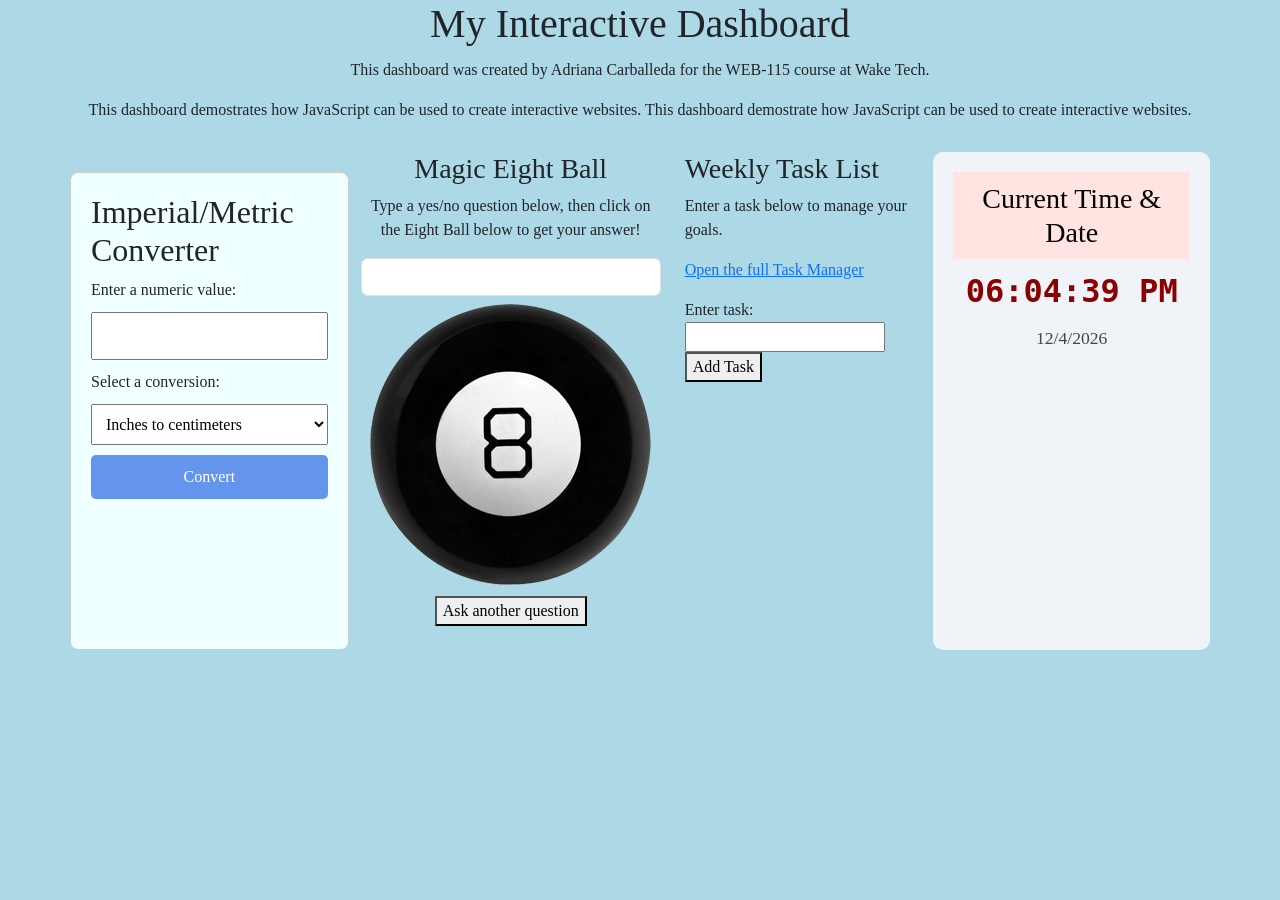
<file: index.html>
<!DOCTYPE html>
<html lang="en">
<head>
    <!-- Bootstrap  -->
    <link href="https://cdn.jsdelivr.net/npm/bootstrap@5.3.8/dist/css/bootstrap.min.css" rel="stylesheet" integrity="sha384-sRIl4kxILFvY47J16cr9ZwB07vP4J8+LH7qKQnuqkuIAvNWLzeN8tE5YBujZqJLB" crossorigin="anonymous">
        <script defer src="https://cdn.jsdelivr.net/npm/bootstrap@5.3.8/dist/js/bootstrap.bundle.min.js" integrity="sha384-FKyoEForCGlyvwx9Hj09JcYn3nv7wiPVlz7YYwJrWVcXK/BmnVDxM+D2scQbITxI" crossorigin="anonymous"></script>

    <title>My Interactive Dashboard</title>
    <meta charset="UTF-8">
    <meta name="viewport" content="width=device-width, initial-scale=1.0">

    <!--Main CSS-->
    <link rel="stylesheet" href="css/style.css">

    <!-- Main JavaScript -->
    <script defer src="js/script.js"></script>

    <!--Metric Converter JavaScript -->
    <script defer src="js/metric-converter.js"></script>
    

    <!--Task Manager JavaScript -->
    <script defer src="js/task-manager.js"></script>

    <!--Digital Clock JavaScript -->
    <script src="js/digital-clock.js" defer></script>
    <link rel="stylesheet" href="css/digital-clock.css">

</head>


<body>
    <header class="dashboard-header">
        <h1>My Interactive Dashboard</h1>
        <p>This dashboard was created by Adriana Carballeda for the WEB-115 course at Wake Tech.</p>
    

    <script>
        document.write("This dashboard demostrates how JavaScript can be used to create interactive websites.")
    </script>
        <script>
            document.write("This dashboard demostrate how JavaScript can be used to create interactive websites.")
        </script>
    </header>

    
    <!--The <noscript> is for web browsers with JavaScript rendering disabled.--> 
    <noscript>
        Unfortunately, your web browser does not support JavaScript
    </noscript>

    <div class="container">
        <div class="row">
        <!-- Metric Converter-->
            <div class="col" id="metric-converter">
                <h2>Imperial/Metric Converter</h2>

                <form id="metric-form">
                    <label for="input-value">Enter a numeric value:</label>
                    <input type="number" id="input-value" step="any" required>

                    <label for="conversion-type">Select a conversion:</label>
                    <select id="conversion-type">
                        <option value="1">Inches to centimeters</option>
                        <option value="2">Feet to centimeters</option>
                        <option value="3">Yards to meters</option>
                        <option value="4">Miles to kilometers</option>
                        <option value="5">Centimeters to inches</option>
                        <option value="6">Centimeters to feet</option>
                        <option value="7">Meters to yards</option>
                        <option value="8">Kilometers to miles</option>
                    </select>

                    <button type="submit" id="convert-button">Convert</button>
                </form>

                <p id="conversion-result"></p>

            </div>

        <!-- Magic Eight Ball -->
            <div class="col" id="magic-eight-ball">
                <script src="js/magic-eight-ball.js" defer></script>
                <link rel="stylesheet" href="css/magic-eight-ball.css">
                
                <h3 class="heading">Magic Eight Ball</h3>
                <form>
                    <p>Type a yes/no question below, then click on the Eight Ball below to get your answer!</p>
                    <input id="question" name="question" class="form-control">

                    <div id="magicEightBall">
                        <div id="circle"></div>
                        <img id="ball" src="img/magic-eight-ball.png"/>
                    </div>
                    <button id="reset" name="reset" type="reset">Ask another question</button>
                </form>
                <br>
            </div>

        <!--Task Manager-->
            <div class="col" id="weekly-tasks">
                <div id="task-list">
                    
                    <h3>Weekly Task List</h3>
                    <p>Enter a task below to manage your goals.</p>
                    <p>
                        <a href="task_manager.html">Open the full Task Manager</a>
                    </p>

                    <form>
                        <label for="task-name">Enter task:</label>
                        <input type="text" id="task-name">

                        <button type="button" id="add-task">
                            Add Task
                        </button>
                    </form>
                </div>
            </div>   

        <!--Digital Clock-->
            <div id="digital-clock" class="col">
                <h3>Current Time & Date</h3>
                <p id ="clock-face"></p>
                <p id ="calendar-date"></p>
            </div>

        </div>
    </div>
</body>
</html>
</file>
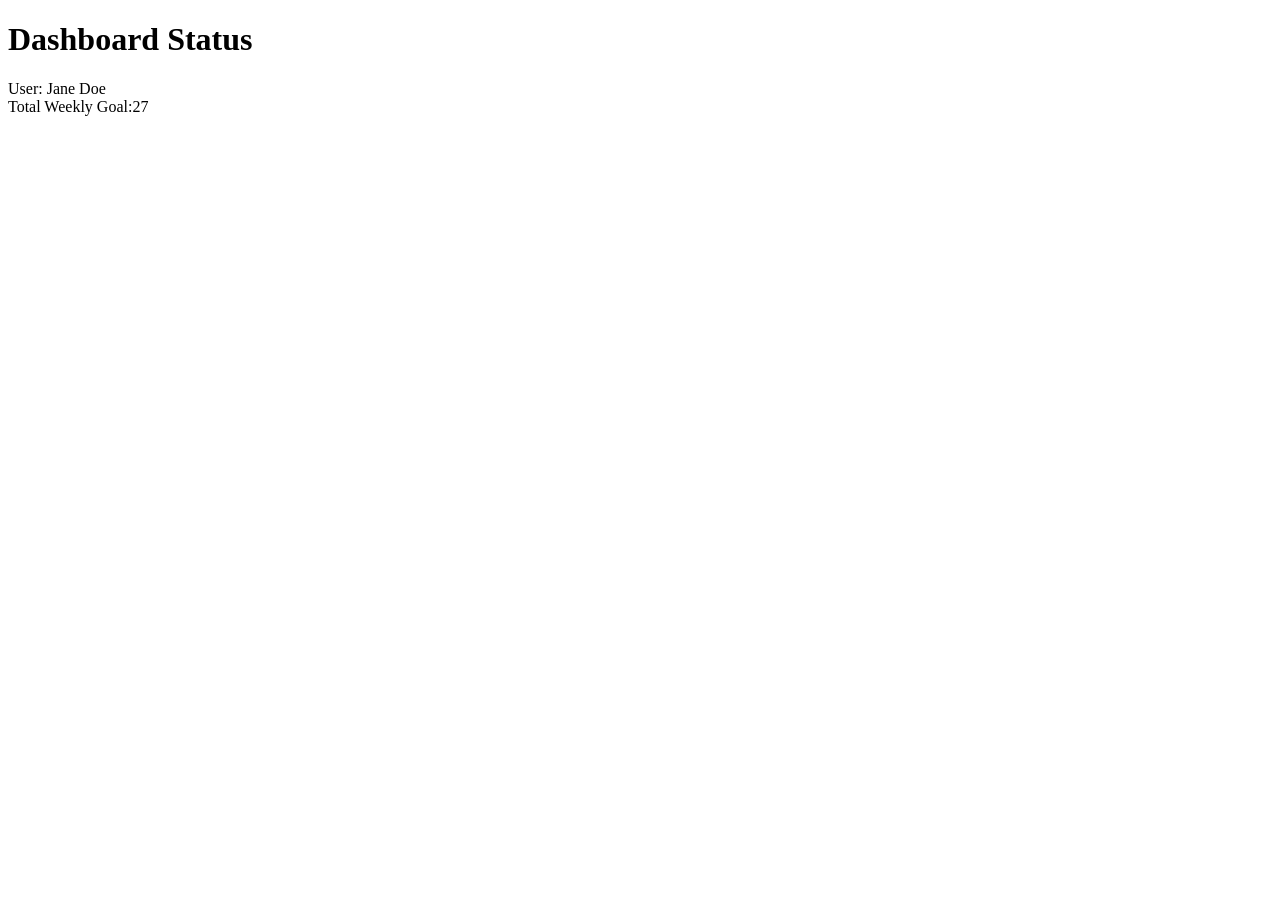
<file: debug.html>
<!DOCTYPE html>
<html lang="en">
<head>
    <meta charset="UTF-8">
    <title>JavaScript Debugging Exercise</title>
</head>
<body>
    <h1>Dashboard Status</h1>
    <div id="display"></div>
 
    <script>
        // Weekly Goal: Calculate the total weekly task goal for a user.
 
        // Declare variables and values
        let userName = "Jane Doe";
        let dailyGoal = 5;
        let bonusTasks = 2;
        //FIXED:Corrected variable bonusTaks from string to number data type.
 
        // Output message to console
        console.log("Checking status for: " + userName);
        //FIXED: Added missing parenthesis to console.log.
 
        // Calculate weekly goal based on number of workdays (5) per week
        let weeklyGoal = dailyGoal * 5;
        //FIXED: Corrected variable name.
        //FIXED: Changed the dailyGoal multiplier to 5 to reflect a standard work week.
 
        // Add bonusTasks to weeklyGoal.
        // Note: Check for data type issues
        let totalGoal = weeklyGoal + bonusTasks;
        //FIXED: Corrected using the addition operator instead of the assignment operator.
 
        // Output results to web page
        document.write("User: " + userName + "<br>");
        document.write("Total Weekly Goal:"  + totalGoal);
        //FIXED: Added missing closing parenthesis to document.write.
 
    </script>
</body>
</html>
</file>
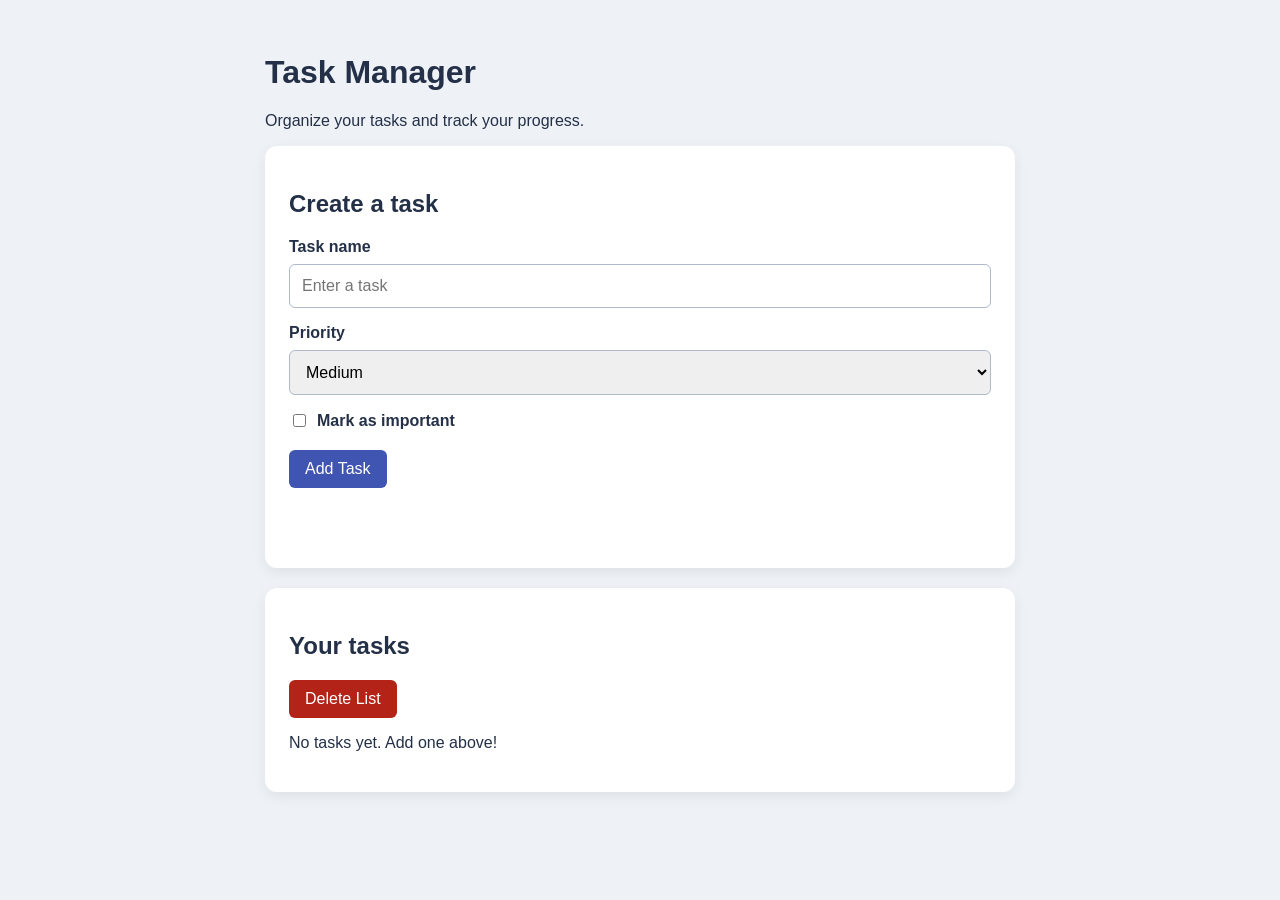
<file: task_manager.html>
<!DOCTYPE html>
<html lang="en">
<head>
  <meta charset="UTF-8">
  <meta name="viewport" content="width=device-width, initial-scale=1.0">
  <title>Task Manager</title>

  <style>
    * {
      box-sizing: border-box;
    }

    body {
      margin: 0;
      padding: 24px;
      font-family: Arial, sans-serif;
      background: #eef2f7;
      color: #243047;
    }

    main {
      max-width: 750px;
      margin: 30px auto;
    }

    .panel {
      background: white;
      padding: 24px;
      margin-bottom: 20px;
      border-radius: 12px;
      box-shadow: 0 4px 14px #00000012;
    }

    label {
      display: block;
      margin-top: 16px;
      font-weight: bold;
    }

    input[type="text"],
    select {
      width: 100%;
      padding: 12px;
      margin-top: 8px;
      border: 1px solid #aeb9cc;
      border-radius: 6px;
      font: inherit;
    }

    .checkbox-label {
      display: flex;
      align-items: center;
      gap: 8px;
    }

    button {
      padding: 10px 16px;
      border: none;
      border-radius: 6px;
      cursor: pointer;
      font: inherit;
      background: #4054b2;
      color: white;
    }

    button:hover {
      filter: brightness(0.9);
    }

    button:focus-visible {
      outline: 3px solid #8597ff;
      outline-offset: 3px;
    }

    .buttons {
      display: flex;
      flex-wrap: wrap;
      gap: 10px;
      margin-top: 20px;
    }

    .delete-button {
      background: #b42318;
    }

    .task {
      padding: 16px;
      margin-top: 14px;
      border: 1px solid #dce2ed;
      border-left: 6px solid;
      border-radius: 8px;
    }

    .task-heading {
      display: flex;
      align-items: flex-start;
      gap: 10px;
    }

    .task-name {
      margin: 0;
      overflow-wrap: anywhere;
    }

    .task-info {
      font-size: 14px;
      color: #586579;
    }

    #status {
      min-height: 24px;
    }

    @media (max-width: 500px) {
      body {
        padding: 12px;
      }

      .panel {
        padding: 18px;
      }
    }
  </style>
</head>

<body>
  <main>
    <h1>Task Manager</h1>
    <p>Organize your tasks and track your progress.</p>

    <section class="panel">
      <h2 id="form-title">Create a task</h2>

      <form id="task-form">
        <label for="task-name">Task name</label>
        <input
          type="text"
          id="task-name"
          placeholder="Enter a task"
          maxlength="150"
          required
        >

        <label for="task-priority">Priority</label>
        <select id="task-priority">
          <option value="High">High</option>
          <option value="Medium" selected>Medium</option>
          <option value="Low">Low</option>
        </select>

        <label class="checkbox-label">
          <input type="checkbox" id="task-important">
          Mark as important
        </label>

        <div class="buttons">
          <button type="submit" id="submit-button">Add Task</button>
          <button type="button" id="cancel-button" hidden>
            Cancel Edit
          </button>
        </div>
      </form>

      <p id="status" role="status"></p>
    </section>

    <section class="panel">
      <h2>Your tasks</h2>

      <button type="button" id="delete-list" class="delete-button">
        Delete List
      </button>

      <div id="task-list"></div>
    </section>
  </main>

  <script>
    "use strict";

    // Store tasks as objects inside an array.
    let tasks = [];
    let nextId = 1;
    let editingId = null;

    // Select the HTML elements.
    const taskForm = document.getElementById("task-form");
    const taskName = document.getElementById("task-name");
    const taskPriority = document.getElementById("task-priority");
    const taskImportant = document.getElementById("task-important");
    const taskList = document.getElementById("task-list");
    const submitButton = document.getElementById("submit-button");
    const cancelButton = document.getElementById("cancel-button");
    const deleteListButton = document.getElementById("delete-list");
    const status = document.getElementById("status");

    // Log the full array after every change and refresh the display.
    function updateDisplay(message) {
      console.log(JSON.stringify(tasks));
      displayTasks();
      status.textContent = message;
    }

    // Add a new task object.
    function addTask(name, priority, isImportant) {
      const task = {
        id: nextId++,
        name: name,
        priority: priority,
        isImportant: isImportant,
        isCompleted: false
      };

      tasks.push(task);
      updateDisplay("Task added.");
    }

    // Update the selected task.
    function updateTask(id, name, priority, isImportant) {
      const task = tasks.find(task => task.id === id);

      if (!task) return;

      task.name = name;
      task.priority = priority;
      task.isImportant = isImportant;

      updateDisplay("Task updated.");
    }

    // Mark a task complete or incomplete.
    function completeTask(id, isCompleted) {
      const task = tasks.find(task => task.id === id);

      if (!task) return;

      task.isCompleted = isCompleted;
      updateDisplay(
        isCompleted ? "Task completed." : "Task reopened."
      );

      document.getElementById("complete-" + id).focus();
    }

    // Load a task into the form for editing.
    function editTask(id) {
      const task = tasks.find(task => task.id === id);

      if (!task) return;

      editingId = id;
      taskName.value = task.name;
      taskPriority.value = task.priority;
      taskImportant.checked = task.isImportant;

      submitButton.textContent = "Save Changes";
      cancelButton.hidden = false;
      document.getElementById("form-title").textContent = "Edit task";

      taskName.focus();
    }

    // Delete one task.
    function deleteTask(id) {
      tasks = tasks.filter(task => task.id !== id);

      if (editingId === id) {
        resetForm();
      }

      updateDisplay("Task deleted.");
      taskName.focus();
    }

    // Delete the entire task list.
    function deleteTaskList() {
      tasks = [];
      resetForm();
      updateDisplay("Task list deleted.");
      taskName.focus();
    }

    // Return the form to add mode.
    function resetForm() {
      taskForm.reset();
      editingId = null;
      submitButton.textContent = "Add Task";
      cancelButton.hidden = true;
      document.getElementById("form-title").textContent =
        "Create a task";
      taskName.setCustomValidity("");
    }

    // Display tasks using DOM nodes.
    function displayTasks() {
      taskList.replaceChildren();
      deleteListButton.disabled = tasks.length === 0;

      if (tasks.length === 0) {
        const message = document.createElement("p");
        message.textContent = "No tasks yet. Add one above!";
        taskList.appendChild(message);
        return;
      }

      tasks.forEach(task => {
        const taskDiv = document.createElement("div");
        taskDiv.className = "task";

        // Apply priority styling with JavaScript.
        if (task.priority === "High") {
          taskDiv.style.borderLeftColor = "#b45309";
        } else if (task.priority === "Medium") {
          taskDiv.style.borderLeftColor = "#4054b2";
        } else {
          taskDiv.style.borderLeftColor = "#16705b";
        }

        const heading = document.createElement("div");
        heading.className = "task-heading";

        // Create a completion checkbox as a DOM node.
        const completeCheckbox = document.createElement("input");
        completeCheckbox.type = "checkbox";
        completeCheckbox.id = "complete-" + task.id;
        completeCheckbox.checked = task.isCompleted;

        completeCheckbox.addEventListener("change", function () {
          completeTask(task.id, completeCheckbox.checked);
        });

        const name = document.createElement("label");
        name.className = "task-name";
        name.htmlFor = completeCheckbox.id;
        name.textContent = task.name;

        // Important tasks appear in red.
        name.style.color = task.isImportant ? "red" : "#243047";

        // Completed tasks have a strikethrough.
        name.style.textDecoration =
          task.isCompleted ? "line-through" : "none";

        heading.append(completeCheckbox, name);

        const information = document.createElement("p");
        information.className = "task-info";
        information.textContent =
          "Priority: " + task.priority +
          (task.isImportant ? " | Important" : "") +
          (task.isCompleted ? " | Completed" : " | Open");

        const buttons = document.createElement("div");
        buttons.className = "buttons";

        const editButton = document.createElement("button");
        editButton.type = "button";
        editButton.textContent = "Edit";
        editButton.addEventListener("click", function () {
          editTask(task.id);
        });

        const deleteButton = document.createElement("button");
        deleteButton.type = "button";
        deleteButton.textContent = "Delete";
        deleteButton.className = "delete-button";
        deleteButton.addEventListener("click", function () {
          deleteTask(task.id);
        });

        buttons.append(editButton, deleteButton);
        taskDiv.append(heading, information, buttons);
        taskList.appendChild(taskDiv);
      });
    }

    // Handle adding and saving tasks.
    taskForm.addEventListener("submit", function (event) {
      event.preventDefault();

      const name = taskName.value.trim();

      if (name === "") {
        taskName.setCustomValidity("Please enter a task name.");
        taskName.reportValidity();
        return;
      }

      if (editingId === null) {
        addTask(
          name,
          taskPriority.value,
          taskImportant.checked
        );
      } else {
        updateTask(
          editingId,
          name,
          taskPriority.value,
          taskImportant.checked
        );
      }

      resetForm();
      taskName.focus();
    });

    taskName.addEventListener("input", function () {
      taskName.setCustomValidity("");
    });

    cancelButton.addEventListener("click", function () {
      resetForm();
      taskName.focus();
    });

    deleteListButton.addEventListener("click", deleteTaskList);

    // Show the initial empty state.
    displayTasks();
  </script>
</body>
</html>
</file>
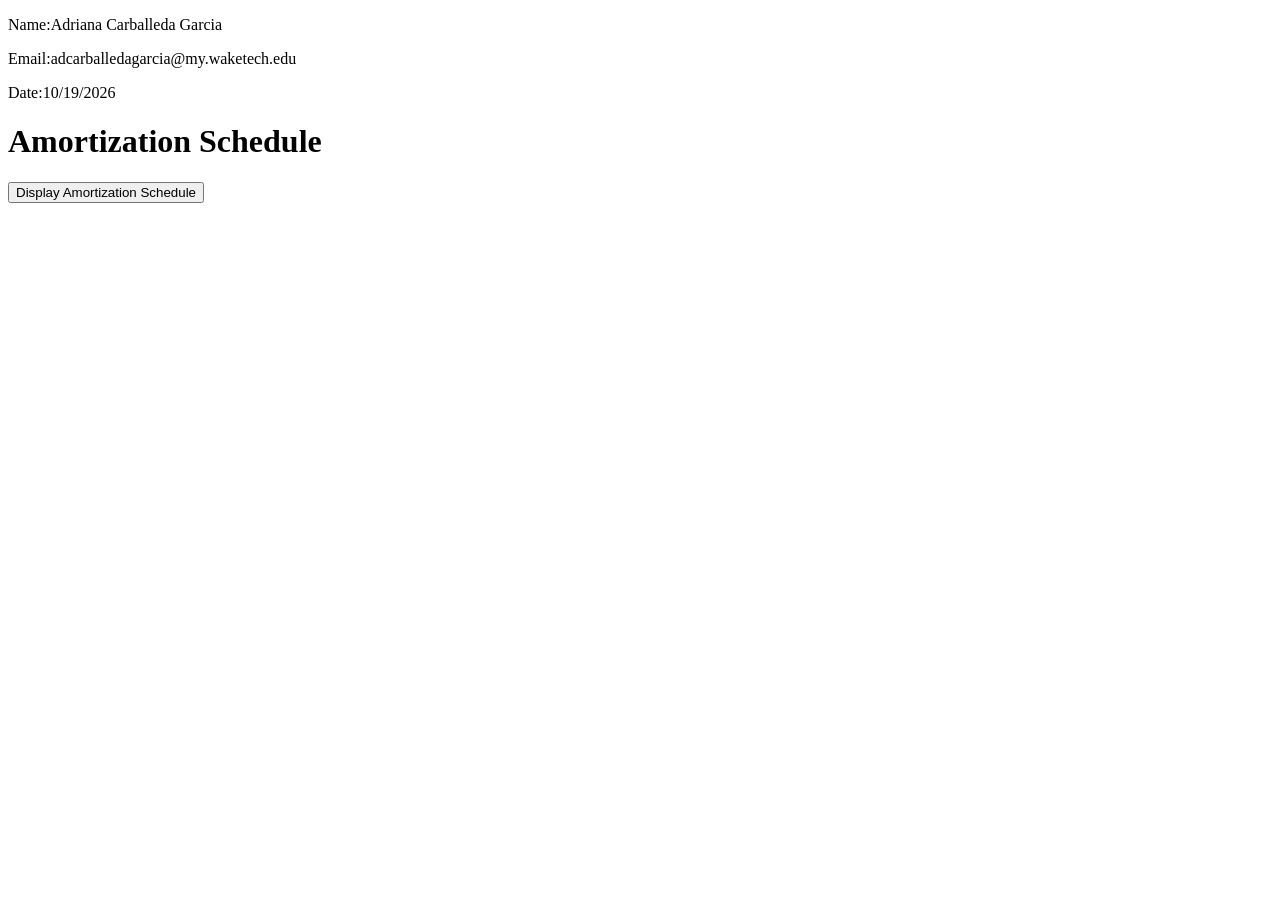
<file: MidtermCodingExam/codingExam.html>
<!DOCTYPE html>
<html lang="en">
<head>
    <meta charset="UTF-8">
    <meta name="viewport" content="width=device-width, initial-scale=1.0">
    <title>Amortization Schedule</title>
</head>
<body>
    <p>Name:Adriana Carballeda Garcia</p>
    <p>Email:adcarballedagarcia@my.waketech.edu</p>
    <p>Date:10/19/2026</p>

    <h1> Amortization Schedule</h1>
    <button id="Button1">Display Amortization Schedule</button>

    <div id = "results"></div>

    <script>
        //Create a button with the id "Button1". Use an event listener to call function when the button is clicked.
        let button = document.getElementById("Button1");
        button.addEventListener("click", displaySchedule);

        //Function to display the amortization schedule.
        function displaySchedule() {
            //Ask the user for the loan amount(without commas).
            let loanAmount = parseFloat(prompt("Enter the loan amount (without commas):"));

            if (isNaN(loanAmount) || loanAmount <= 0) {
                alert("Please enter a valid loan amount.");
                return;
            }

            //Ask user to enter loan term in years. Check if the loan term is either 15 or 30 years.
            let termYears = parseInt(prompt("Enter the loan term in years (15 or 30):"));
            
            if (termYears !== 15 && termYears !== 30) {
                alert("Invalid loan term. Please enter either 15 or 30.");
                return;
            }
            
            //Calculate the monthly mortgage payment using the fixed annual interest rate to 5.75%.
            let interestRate = 0.0575;

            let monthlyPayment = (((interestRate / 12) * loanAmount) / (1 - Math.pow(1 + (interestRate / 12), (termYears * -12)))).toFixed(2);
        
            //Calculate the total number of monthly payments.
            let termMonths = termYears * 12;

            //Calculate tje total interest paid over the loan term.
            let totalInterest = (monthlyPayment * termMonths) - loanAmount;

            //Calculate total morgage amount including interest.
            let totalLoan = loanAmount + totalInterest;
            
             // Display the mortgage information on the page
            let results = document.getElementById("results");

            results.innerHTML = "<h2>Mortgage Information</h2>" +
                "<p>Mortgage Term: " + termYears + " years</p>" +
                "<p>Interest Rate: " + (interestRate * 100).toFixed(2) + "%</p>" +
                "<p>Loan Amount: $" + loanAmount.toFixed(2) + "</p>" +
                "<p>Monthly Payment: $" + monthlyPayment + "</p>" +
                "<p>Total Interest: $" + totalInterest.toFixed(2) + "</p>" +
                "<p>Total Mortgage Amount: $" + totalLoan.toFixed(2) + "</p>";
            

            
            // Set the starting balance to the total mortgage amount
            let balance = totalLoan;

            // Add a heading for the amortization schedule
            results.innerHTML += "<h2>Amortization Schedule</h2>";

            // Loop through each monthly payment
            for (let month = 1; month <= termMonths; month++) {

                balance = balance - monthlyPayment;

                // Prevent a negative balance on the last payment
                if (balance <= 0.005) {
                    balance = 0;
                }

                // Display the month, payment, and remaining balance
                results.innerHTML += "<p>Month " + month +
                    " | Payment: $" + monthlyPayment +
                    " | Balance: $" + balance.toFixed(2) + "</p>";
            
                //Check if the remaining balance reaches zero
                if (balance === 0) {
                    results.innerHTML += "<p>This is the Ending Amortization Calculator...</p>";
                    break;
                }        
            
            }
        
        }
    </script>
</body>
</html>
</file>
<file: css/style.css>
body {
        background-color: lightblue; font-family: 'Times New Roman', Times, serif;
    }

    #metric-converter {
    background-color:azure;
    border: 1px solid #cccccc;
    border-radius: 8px;
    padding: 20px;
    margin-top: 20px;
}

#metric-converter form {
    display: flex;
    flex-direction: column;
    gap: 10px;
}

#metric-converter input,
#metric-converter select,
#metric-converter button {
    padding: 10px;
}

#metric-converter button {
    background-color:cornflowerblue;
    color: white;
    border: none;
    border-radius: 5px;
    cursor: pointer;
}

#metric-converter button:hover {
    background-color: #053c8e;
}

#conversion-result {
    margin-top: 15px;
    font-weight: bold;
}

/* Dashboard heading */
.dashboard-header {
    text-align: center;
    margin-bottom: 30px;
}

.dashboard-header h1 {
    margin-bottom: 10px;
}


/* Container for the three applications */
.dashboard-apps {
    display: flex;
    justify-content: center;
    align-items: flex-start;
    gap: 25px;
    flex-wrap: wrap;
    padding: 20px;
}


/* Individual application boxes */
.dashboard-card {
    width: 350px;
    min-height: 400px;
    background-color: white;
    border: 1px solid #ccc;
    border-radius: 8px;
    padding: 20px;
    box-sizing: border-box;
}


/* Center titles inside each app */
.dashboard-card h2,
.dashboard-card h3 {
    text-align: center;
}


/* Inputs stay inside their boxes */
.dashboard-card input,
.dashboard-card select {
    width: 100%;
    box-sizing: border-box;
    margin-bottom: 15px;
}


/* Buttons */
.dashboard-card button {
    margin-top: 5px;
}
</file>
<file: css/digital-clock.css>
/* Clock container */
#digital-clock {
    background-color: #f0f4f8;
    padding: 20px;
    border-radius: 10px;
    text-align: center;
}
/* Background for the heading */
#digital-clock h3 {
    background-color:mistyrose;
    color: black;
    padding: 10px;
}
/* Time display */
#clock-face {
    color:darkred;
    font-family: monospace;
    font-size: 2rem;
    font-weight: bold;
    margin-bottom: 10px;
}

/* Date display */
#calendar-date {
    color: #444;
    font-size: 1.1rem;
}
</file>
<file: css/magic-eight-ball.css>
#magic-eight-ball {
  max-width: 410px;
  text-align: center;
  margin: auto;
}

#circle {
  font-size: 12pt;
  background-color: white;
  color: black;
  position: absolute;
  margin-left: 70px;
  margin-top: 70px;
  height: 150px;
  width: 150px;
  border-radius: 50%;
  text-wrap: wrap;
  display: none;
}


img:active {
  animation: shake 1s;
  animation-iteration-count: infinite;
}

img:visited {
  animation: none;
}
@keyframes shake {
  0% { transform: translate(1px, 1px) rotate(0deg);  }
  10% { transform: translate(-1px, -2px) rotate(-1deg); }
  20% { transform: translate(-3px, 0px) rotate(1deg); }
  30% { transform: translate(3px, 2px) rotate(0deg); }
  40% { transform: translate(1px, -1px) rotate(1deg); }
  50% { transform: translate(-1px, 2px) rotate(-1deg); }
  60% { transform: translate(-3px, 1px) rotate(0deg); }
  70% { transform: translate(3px, 1px) rotate(-1deg); }
  80% { transform: translate(-1px, -1px) rotate(1deg); }
  90% { transform: translate(1px, 2px) rotate(0deg); }
  100% { transform: translate(1px, -2px) rotate(-1deg); }
}
</file>
